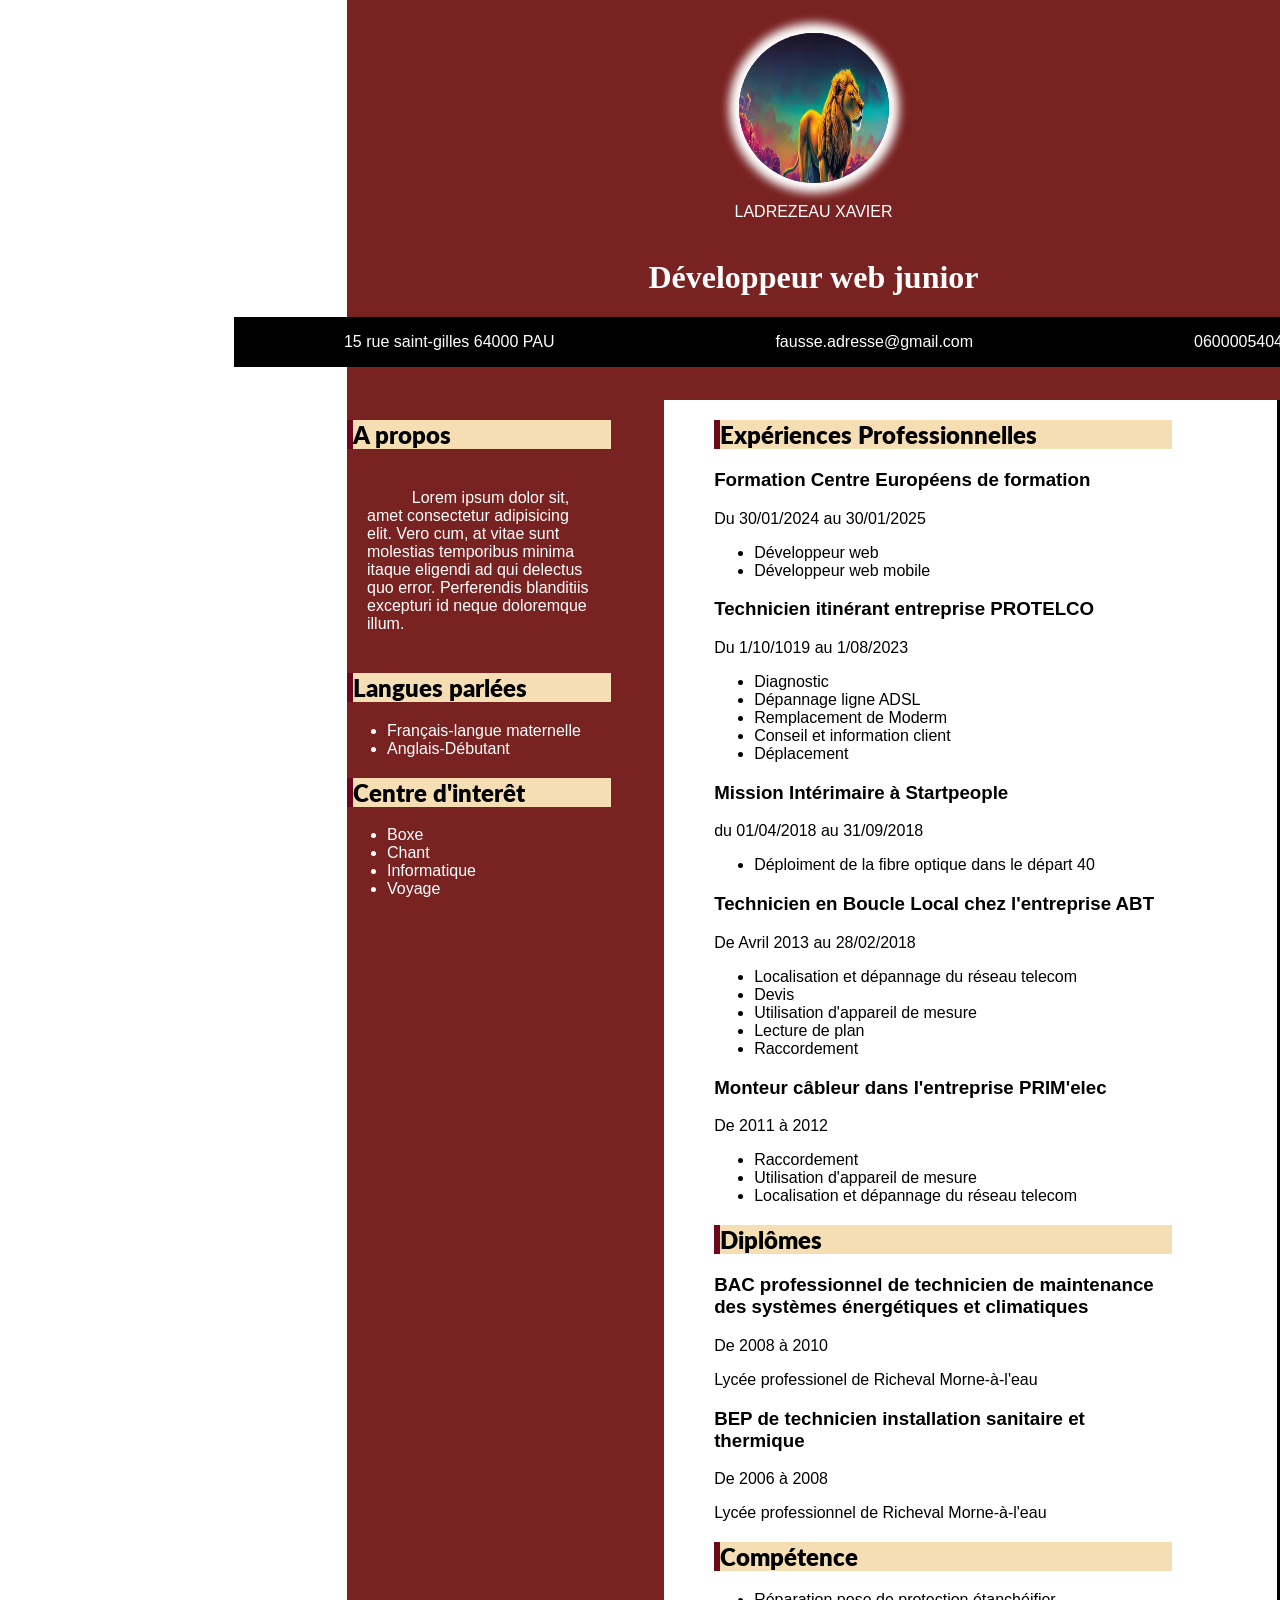
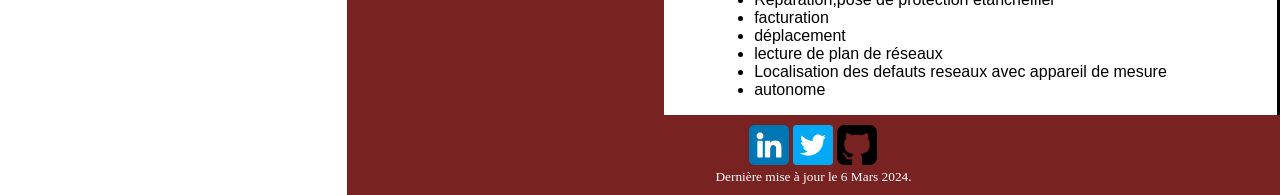
<file: index.html>
<!DOCTYPE html>
<html lang="fr">
<head>
    <meta charset="UTF-8">
    <meta name="viewport" content="width=device-width, initial-scale=1.0">
    <meta name="description" content="cv-en-ligne">
    <title>Document</title>
    <link rel="stylesheet" href="./assets/css/style.css">
    <link rel=" shortcut icon" href="./assets/image/moi.jpg">
    <link rel="preconnect" href="https://fonts.googleapis.com">
<link rel="preconnect" href="https://fonts.gstatic.com" crossorigin>
<link href="https://fonts.googleapis.com/css2?family=Lato:ital,wght@0,100;0,300;0,400;0,700;0,900;1,100;1,300;1,400;1,700;1,900&display=swap" rel="stylesheet">
</head>
<body>
    <header>
        <a href="./assets/image/moi.jpg" target="_blank"><img src="./assets/image/moi.jpg" class="logo1" alt="Un dessin de lion sur fond bleu et violet"></a>
       <p>LADREZEAU XAVIER</p>
       <h1> Développeur web junior</h1>
       <address>
        <a href="https://www.google.fr/maps/preview" target="_blank"><p>15 rue saint-gilles 64000 PAU</p></a>
        <a href="mailto:fausse.adresse@gmail.com"><p>fausse.adresse@gmail.com</p></a>
       <a href="tel:0600005404"><p>0600005404</p></a>
     </address>
    </header>
<main>
   <section class="element1">
<h2>Expériences Professionnelles</h2>
<h3>Formation Centre Européens de formation</h3>
<p>Du 30/01/2024 au 30/01/2025</p>
<ul>
<li>Développeur web</li>
<li>Développeur web mobile</li>
</ul>
<h3>Technicien itinérant entreprise PROTELCO</h3>
<p>Du 1/10/1019 au 1/08/2023</p>
<ul>
<li>Diagnostic</li>
<li>Dépannage ligne ADSL</li>
<li>Remplacement de Moderm</li>
<li>Conseil et information client</li>
<li>Déplacement</li>
</ul>
<h3>Mission Intérimaire à Startpeople</h3>
<p>du 01/04/2018 au 31/09/2018</p>
<ul>
<li>Déploiment de la fibre optique dans le départ 40</li>
</ul>
<h3>Technicien en Boucle Local chez l'entreprise ABT</h3>
<p>De Avril 2013 au 28/02/2018</p>
<ul>
<li>Localisation et dépannage du réseau telecom</li>
<li>Devis</li>
<li>Utilisation d'appareil de mesure</li>
<li>Lecture de plan</li>
<li>Raccordement</li>
</ul>
<h3>Monteur câbleur dans l'entreprise PRIM'elec</h3>
<p>De 2011 à 2012</p>
<ul>
<li>Raccordement</li>
<li>Utilisation d'appareil de mesure</li>
<li>Localisation et dépannage du réseau telecom</li>
</ul> 
<h2>Diplômes</h2>
<h3>BAC professionnel de technicien de maintenance des systèmes énergétiques et climatiques</h3>
<p>De 2008 à 2010</p>
<p>Lycée professionel de Richeval Morne-à-l'eau</p>
<h3>BEP de technicien installation sanitaire et thermique</h3>
<p>De 2006 à 2008</p>
<p>Lycée professionnel de Richeval Morne-à-l'eau</p>
<h2>Compétence</h2>
<ul>
<li>Réparation,pose de protection étanchéifier</li>
<li>facturation</li>
<li>déplacement</li>
<li>lecture de plan de réseaux</li>
<li>Localisation des defauts reseaux avec appareil de mesure</li>
<li>autonome</li>
</ul>
   </section>
   <section class="element2">
    <h2>A propos</h2>
<p class="indentation">
    Lorem ipsum dolor sit, amet consectetur adipisicing elit. Vero cum, at vitae sunt molestias temporibus minima itaque eligendi ad qui delectus quo error. Perferendis blanditiis excepturi id neque doloremque illum.</p>
    <h2>Langues parlées</h2>
<ul>
<li>Français-langue maternelle</li>
<li>Anglais-Débutant</li>
</ul>
    <h2>Centre d'interêt</h2>
<ul>
<li>Boxe</li>
<li>Chant</li>
<li>Informatique</li>
<li>Voyage</li>
</ul>   
</section>
</main>
   <footer>
       <section>
          <a href="https://fr.linkedin.com/" target="_blank"><img src="./assets/image/linkedin.png" class="logo2" alt="linkedin" title="https://fr.linkedin.com/"></a>
           <a href="https://twitter.com/?lang=fr" target="_blank"><img src="./assets/image/twitter (1).png" class="logo3" alt="twitter" title="https://twitter.com/?lang=fr"></a>
          <a href="https://github.com/" target="_blank"><img src="./assets/image/signe-github.png" class="logo4" alt="githup" title="https://github.com/"></a>
       </section>
   <small>
       Dernière mise à jour le<time datetime="2024-02-26"> 6 Mars 2024.</time>
   </small>
   </footer>
</body>
</html>
</file>
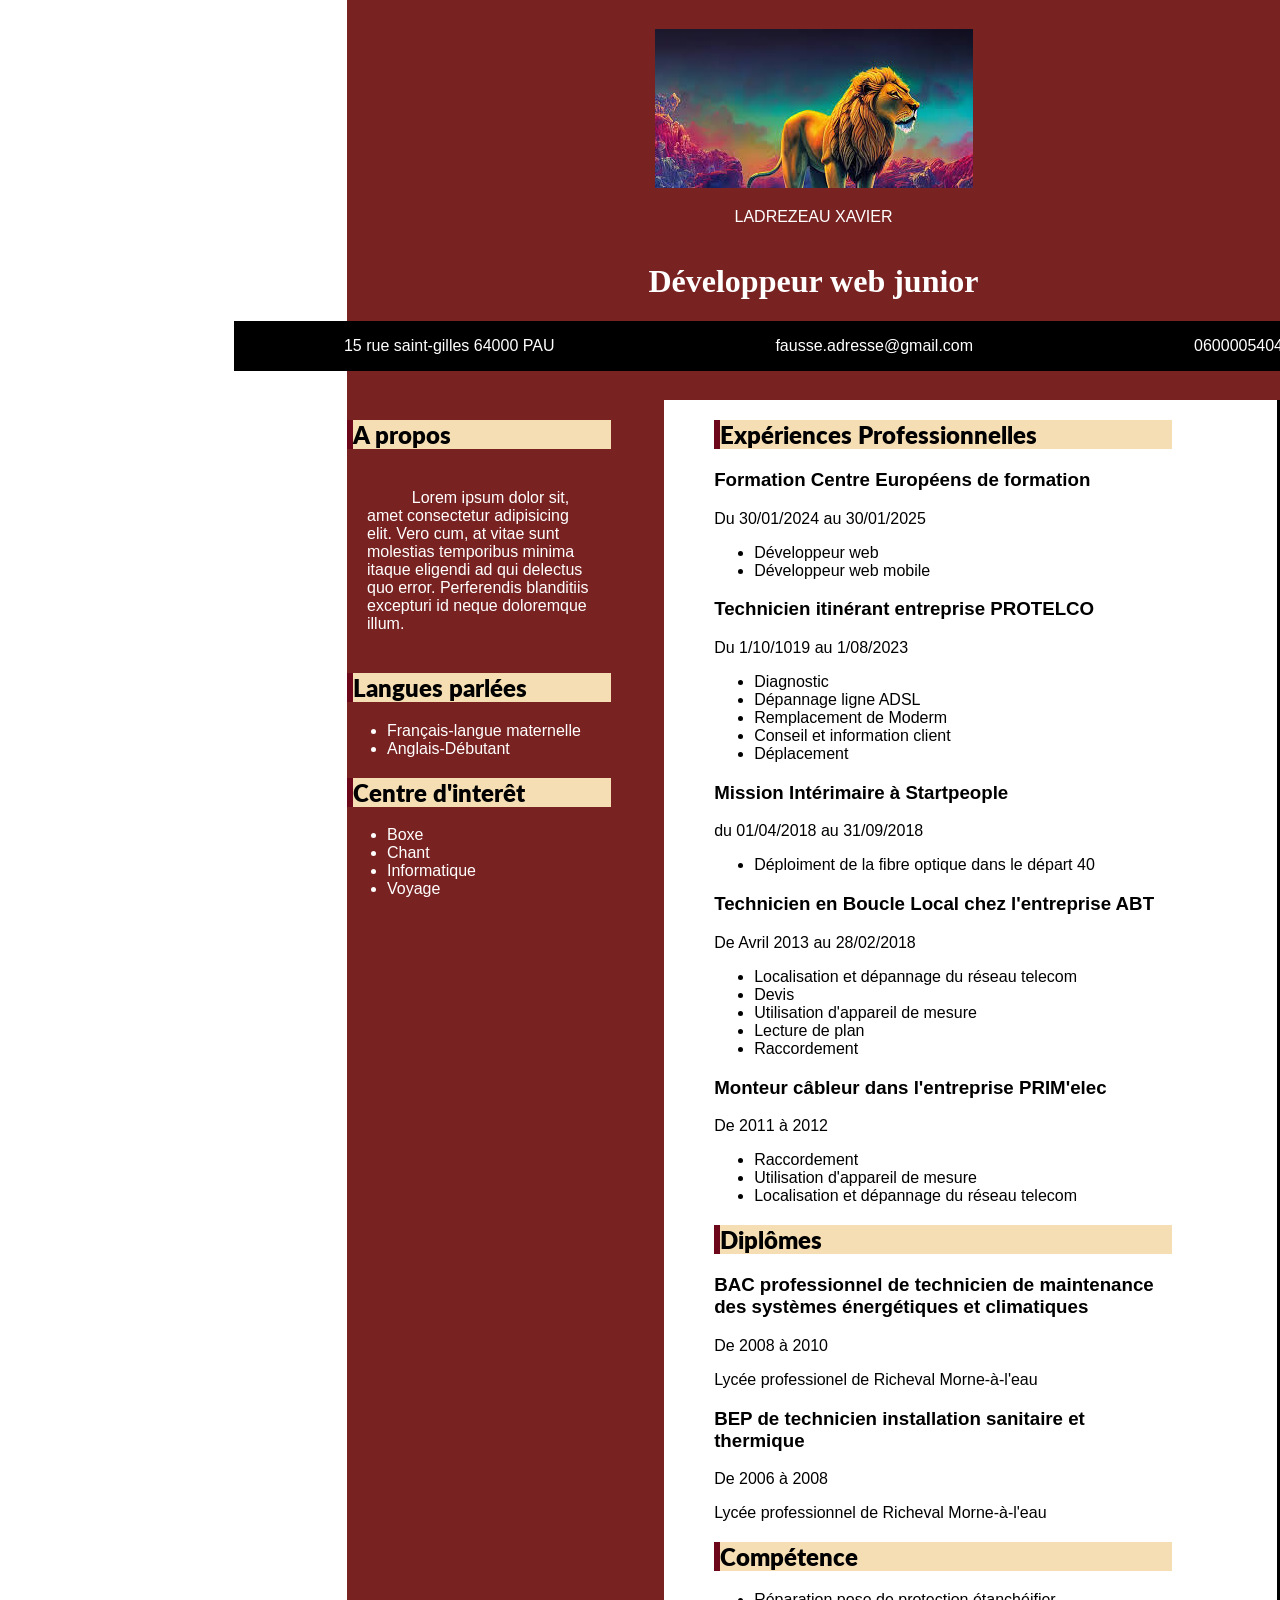
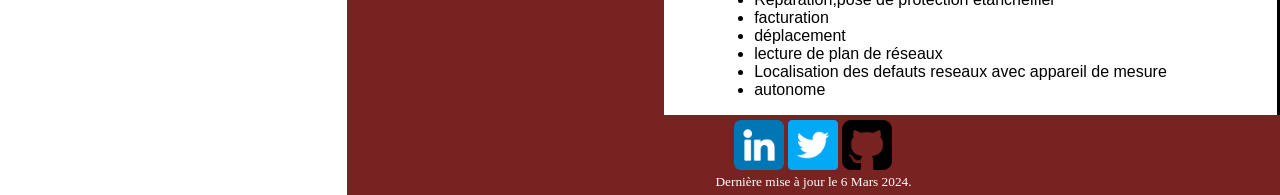
<file: assets/index.html>
<!DOCTYPE html>
<html lang="fr">
<head>
    <meta charset="UTF-8">
    <meta name="viewport" content="width=device-width, initial-scale=1.0">
    <meta name="description" content="cv-en-ligne">
    <title>Document</title>
    <link rel="stylesheet" href="../assets/css/style.css">
    <link rel=" shortcut icon" href="../assets/image/moi.jpg">
    <link rel="preconnect" href="https://fonts.googleapis.com">
<link rel="preconnect" href="https://fonts.gstatic.com" crossorigin>
<link href="https://fonts.googleapis.com/css2?family=Lato:ital,wght@0,100;0,300;0,400;0,700;0,900;1,100;1,300;1,400;1,700;1,900&display=swap" rel="stylesheet">
</head>
<body>
    <header>
        <a href="../assets/image/moi.jpg" target="_blank"><img src="../assets/image/moi.jpg" alt="Un dessin de lion sur fond bleu et violet"></a>
       <p>LADREZEAU XAVIER</p>
       <h1> Développeur web junior</h1>
       <address>
        <a href="https://www.google.fr/maps/preview" target="_blank"><p>15 rue saint-gilles 64000 PAU</p></a>
        <a href="mailto:fausse.adresse@gmail.com"><p>fausse.adresse@gmail.com</p></a>
       <a href="tel:0600005404"><p>0600005404</p></a>
     </address>
    </header>
<main>
   <section class="element1">
<h2>Expériences Professionnelles</h2>
<h3>Formation Centre Européens de formation</h3>
<p>Du 30/01/2024 au 30/01/2025</p>
<ul>
<li>Développeur web</li>
<li>Développeur web mobile</li>
</ul>
<h3>Technicien itinérant entreprise PROTELCO</h3>
<p>Du 1/10/1019 au 1/08/2023</p>
<ul>
<li>Diagnostic</li>
<li>Dépannage ligne ADSL</li>
<li>Remplacement de Moderm</li>
<li>Conseil et information client</li>
<li>Déplacement</li>
</ul>
<h3>Mission Intérimaire à Startpeople</h3>
<p>du 01/04/2018 au 31/09/2018</p>
<ul>
<li>Déploiment de la fibre optique dans le départ 40</li>
</ul>
<h3>Technicien en Boucle Local chez l'entreprise ABT</h3>
<p>De Avril 2013 au 28/02/2018</p>
<ul>
<li>Localisation et dépannage du réseau telecom</li>
<li>Devis</li>
<li>Utilisation d'appareil de mesure</li>
<li>Lecture de plan</li>
<li>Raccordement</li>
</ul>
<h3>Monteur câbleur dans l'entreprise PRIM'elec</h3>
<p>De 2011 à 2012</p>
<ul>
<li>Raccordement</li>
<li>Utilisation d'appareil de mesure</li>
<li>Localisation et dépannage du réseau telecom</li>
</ul> 
<h2>Diplômes</h2>
<h3>BAC professionnel de technicien de maintenance des systèmes énergétiques et climatiques</h3>
<p>De 2008 à 2010</p>
<p>Lycée professionel de Richeval Morne-à-l'eau</p>
<h3>BEP de technicien installation sanitaire et thermique</h3>
<p>De 2006 à 2008</p>
<p>Lycée professionnel de Richeval Morne-à-l'eau</p>
<h2>Compétence</h2>
<ul>
<li>Réparation,pose de protection étanchéifier</li>
<li>facturation</li>
<li>déplacement</li>
<li>lecture de plan de réseaux</li>
<li>Localisation des defauts reseaux avec appareil de mesure</li>
<li>autonome</li>
</ul>
   </section>
   <section class="element2">
    <h2>A propos</h2>
<p class="indentation">Lorem ipsum dolor sit, amet consectetur adipisicing elit. Vero cum, at vitae sunt molestias temporibus minima itaque eligendi ad qui delectus quo error. Perferendis blanditiis excepturi id neque doloremque illum.</p>
    <h2>Langues parlées</h2>
<ul>
<li>Français-langue maternelle</li>
<li>Anglais-Débutant</li>
</ul>
    <h2>Centre d'interêt</h2>
<ul>
<li>Boxe</li>
<li>Chant</li>
<li>Informatique</li>
<li>Voyage</li>
</ul>   
</section>
</main>
   <footer>
       <section class="logo">
          <a href="https://fr.linkedin.com/" target="_blank"><img src="../assets/image/linkedin.png"  alt="linkedin" title="https://fr.linkedin.com/" style="max-width: 50px;max-height: 50px;"></a>
           <a href="https://twitter.com/?lang=fr" target="_blank"><img src="../assets/image/twitter (1).png" alt="twitter" title="https://twitter.com/?lang=fr" style="max-width: 50px;max-height: 50px;"></a>
          <a href="https://github.com/" target="_blank"><img src="../assets/image/signe-github.png" alt="githup" title="https://github.com/" style="max-width: 50px;max-height: 50px;"></a>
       </section>
   <small>
       Dernière mise à jour le<time datetime="2024-02-26"> 6 Mars 2024.</time>
   </small>
   </footer>
</body>
</html>
</file>
<file: assets/css/style.css>
@font-face {
    font-family: "Raleway"sans-serif;
    src: url("../front/Raleway-Bold.ttf");
    src: url("../front/Raleway-Bold.woff");
    src: url("../front/Raleway-Italic.ttf");
    src: url("../front/Raleway-Italic.woff");
    src: url("../front/Raleway-Light.ttf");
    src: url("../front/Raleway-Light.woff");
}
body{
    max-width: 1160px;
    margin: 0px 0px 0px 347px
}
header{
           display: flex;
        flex-direction: column;
        justify-content: center;
        align-items: center;
        flex-wrap: wrap;
        align-content: center;
        background-color: #782221;
        color: white;
        height: 400px;
    }
    img.logo1{
    border-radius: 50%;
    box-shadow: 0px 0px 10px 10px white;
    width: 150px;
    height: 150px;
}
img.logo1:hover{
    cursor:zoom-in ;
}
address{
    display: flex;
    justify-content: space-around;
    width: 1160px;
    background-color: black;
}
a {color: white;
    text-decoration: none;
}
a:hover{
    text-decoration: underline;
}
h2{
    color: black;
    background-color: wheat;
    font-family: "Lato", sans-serif;
    font-weight: 800;
    font-style: normal;
    border-left: 6px solid #6D071A;
}
h3{
    font-family: "Raleway", sans-serif;
    font-weight: 600;
    font-style: normal;
}
h3:hover{
    border-right: 6px solid #6D071A;
}
ul{
    font-family: "Raleway", sans-serif;
    font-weight: 100;
    font-style: normal;
}
p{
    font-family: "Raleway", sans-serif;
    font-weight: 100;
    font-style: normal;
}
main{
    display: flex;
    flex-direction: row-reverse;
    justify-content: center;
}
.element1{
    box-sizing: border-box;
    width: 300%;
    padding-right: 105px;
    padding-left: 50px;
    border-right: 3px solid black;
}
.element2{
    box-sizing: border-box;
    padding-right: 53px;
    background-color: #782221;
    color: white;
}
.indentation{
    text-indent: 20%;
    padding: 20px;
}
footer {
height: 80px;
display: flex;
flex-direction: column;
justify-content: center;
align-items: center;
align-content: center;
flex-wrap: wrap;
background-color: #782221;
color: white;
}
img.logo2{
    max-width: 40px;
    max-height: 40px;
}
img.logo3{
    max-width: 40px;
    max-height: 40px;
}
img.logo4{
    max-width: 40px;
    max-height: 40px;
}
img.logo2:hover{
    opacity: 65%;
   }
   img.logo3:hover{
    opacity: 65%;
   }
   img.logo4:hover{
    opacity: 65%;
   }
   li:hover{
    border-right: 6px solid #6D071A;
   }
</file>
